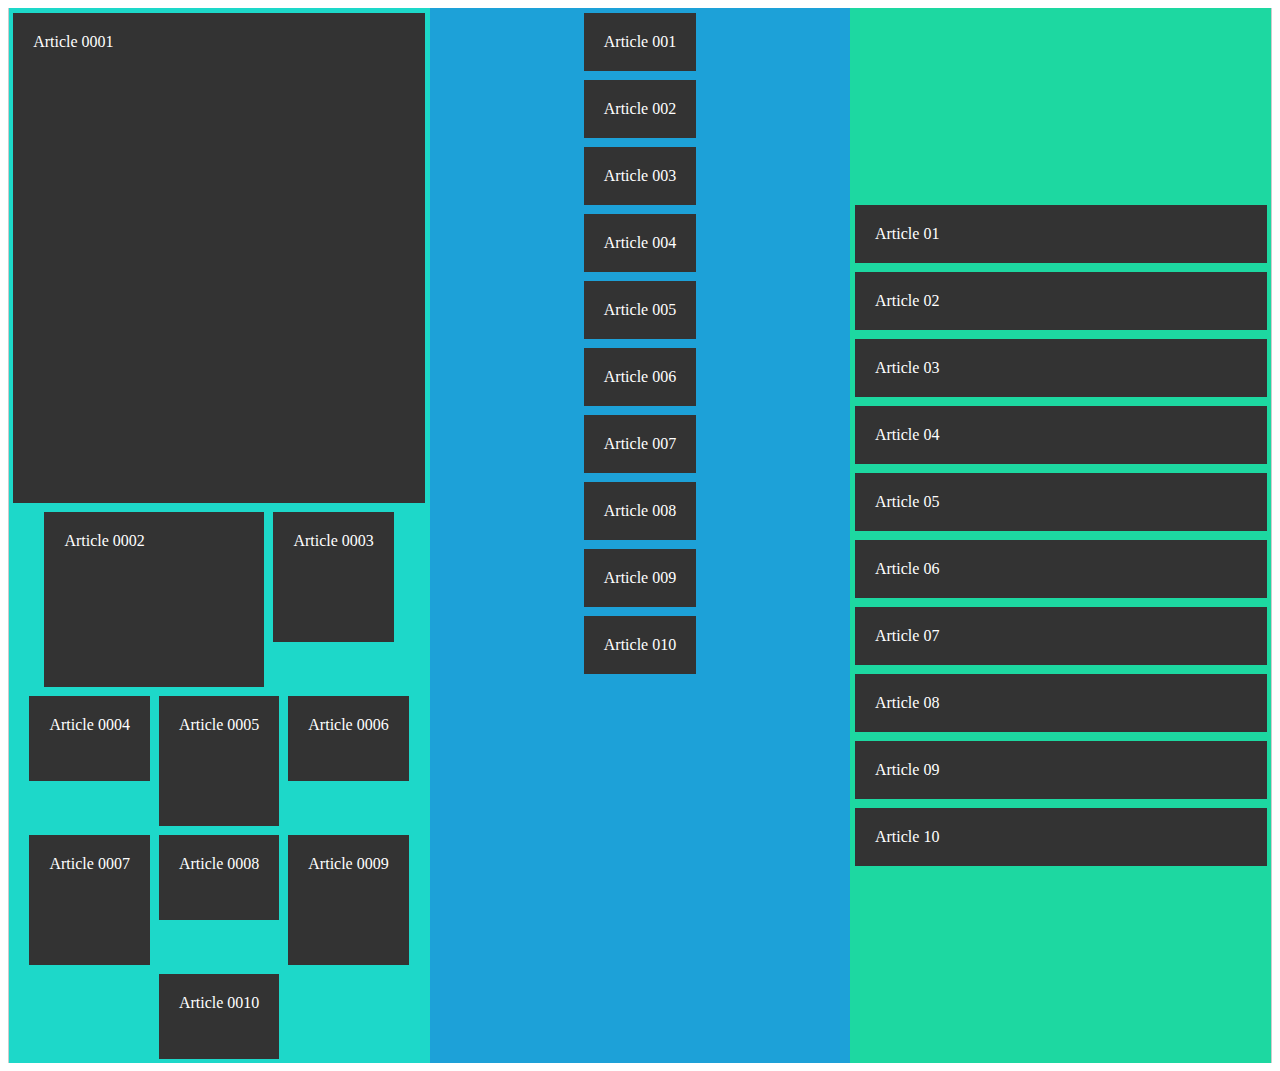
<file: flexbox/index.html>
<!DOCTYPE html>
<html>
<head>
	<meta charset="utf-8">
	<meta http-equiv="X-UA-Compatible" content="IE=edge">
	<title>Flexbox</title>
	<link rel="stylesheet" href="css/style.css">
</head>
<body>
	<section class="container">
		<section class="coluna1">
			<article class="item article-0001">
				Article 0001
			</article>
			<article class="item article-0002">
				Article 0002
			</article>	
			<article class="item article-0003">
				Article 0003
			</article>
			<article class="item article-0004">
				Article 0004
			</article>
			<article class="item article-0005">
				Article 0005
			</article>
			<article class="item article-0006">
				Article 0006
			</article>
			<article class="item article-0007">
				Article 0007
			</article>
			<article class="item article-0008">
				Article 0008
			</article>
			<article class="item article-0009">
				Article 0009
			</article>
			<article class="item article-0010">
				Article 0010
			</article>
		</section>
		<section class="coluna2">
			<article class="item article-001">
				Article 001
			</article>
			<article class="item article-002">
				Article 002
			</article>	
			<article class="item article-003">
				Article 003
			</article>
			<article class="item article-004">
				Article 004
			</article>
			<article class="item article-005">
				Article 005
			</article>
			<article class="item article-006">
				Article 006
			</article>
			<article class="item article-007">
				Article 007
			</article>
			<article class="item article-008">
				Article 008
			</article>
			<article class="item article-009">
				Article 009
			</article>
			<article class="item article-010">
				Article 010
			</article>
		</section>
		<section class="coluna3">
			<article class="item article-01">
				Article 01
			</article>
			<article class="item article-02">
				Article 02
			</article>	
			<article class="item article-03">
				Article 03
			</article>
			<article class="item article-04">
				Article 04
			</article>
			<article class="item article-05">
				Article 05
			</article>
			<article class="item article-06">
				Article 06
			</article>
			<article class="item article-07">
				Article 07
			</article>
			<article class="item article-08">
				Article 08
			</article>
			<article class="item article-09">
				Article 09
			</article>
			<article class="item article-10">
				Article 10
			</articl>
		</section>
	</section>
</body>
</html>
</file>
<file: flexbox/css/style.css>
.container{background-color: #ccc; width: 100%; height: auto; display: flex; flex-flow: row wrap;
	align-items: stretch; justify-content: center;}
.coluna1{background-color: #1DD8C9; width: 33.3%; height: auto; 
	display: flex; flex-direction: row; flex-wrap: wrap; justify-content: center;}

.coluna2{background-color: #1DA1D8; width: 33.3%; height: auto; 
	display: flex; flex-direction: column; flex-wrap: wrap; align-items: center;}

.coluna3{background-color: #1DD8A1; width: 33.3%; height: auto; 
	display: flex; flex-direction: column; flex-wrap: wrap; justify-content: center;}

.item{background-color: #333; color: #fff; padding: 20px; margin: 0.5vh;}

.coluna1 .article-0001{height: 50vh; flex-basis: 100vh;}
.coluna1 .article-0002{height: 15vh; flex-basis: 20vh;}
.coluna1 .article-0003{height: 10vh;}
.coluna1 .article-0004{height: 5vh; align-self: flex-start;}
.coluna1 .article-0005{height: 10vh;}
.coluna1 .article-0006{height: 5vh;}
.coluna1 .article-0007{height: 10vh;}
.coluna1 .article-0008{height: 5vh;}
.coluna1 .article-0009{height: 10vh;}
.coluna1 .article-0010{height: 5vh;}
.coluna2 .article-001{}
.coluna2 .article-002{}
.coluna2 .article-003{height: }
.coluna2 .article-004{height: }
.coluna2 .article-005{height: }
.coluna2 .article-006{height: }
.coluna2 .article-007{height: }
.coluna2 .article-008{height: }
.coluna2 .article-009{height: }
.coluna2 .article-010{height: }
.coluna3 .article-01{}
.coluna3 .article-02{}
.coluna3 .article-03{}
.coluna3 .article-04{}
.coluna3 .article-05{}
.coluna3 .article-06{}
.coluna3 .article-07{}
.coluna3 .article-08{}
.coluna3 .article-09{}
.coluna3 .article-10{}
</file>
